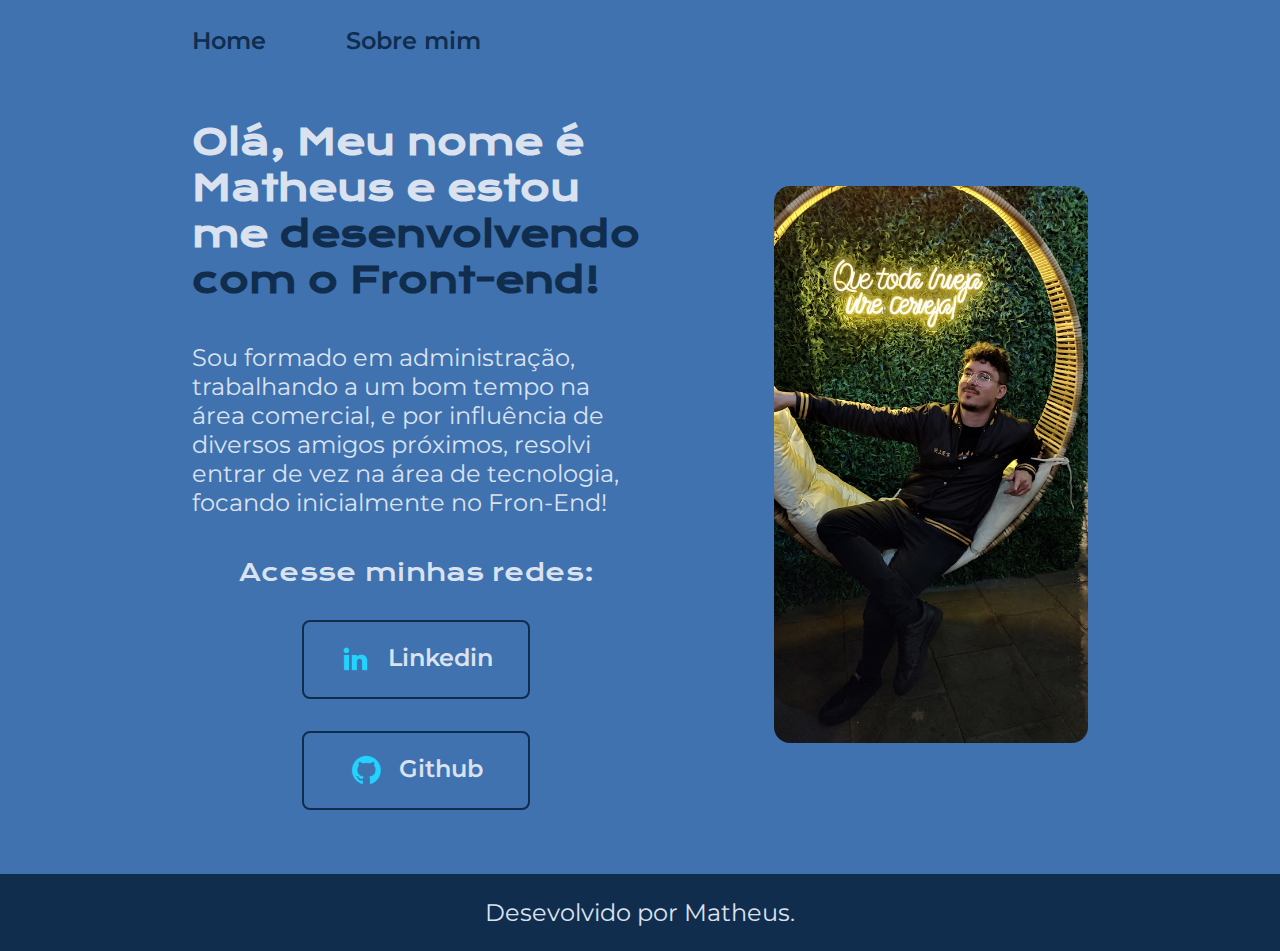
<file: index.html>
<!DOCTYPE html>
<html lang="en">
<head>
    <meta charset="UTF-8">
    <meta name="viewport" content="width=device-width, initial-scale=1.0">
    <link rel="stylesheet" href="./styles/style.css">
    <title>Portifólio</title>
</head>
<body>
    <header class="header">
        <nav class="header__menu">
            <a href="index.html" class="header__menu__link">Home</a>
            <a href="about.html" class="header__menu__link">Sobre mim</a>
        </nav>
    </header>
    <main class="main">
        <section class="main__section">
            <h1 class="main__section__title">Olá, Meu nome é Matheus e estou me <strong class="main__emphasis">desenvolvendo com o Front-end!</strong></h1>
            <p class="main__section__text">Sou formado em administração, trabalhando a um bom tempo na área comercial, e por influência de diversos amigos próximos, resolvi entrar de vez na área de tecnologia, focando inicialmente no Fron-End!</p>
            <div class="main__links">
                <h2 class="main__links__subtitle">Acesse minhas redes:</h2>
                <a class="main__links__nav" href="https://www.linkedin.com/in/matheus-turboli/">
                    <img src="./Assets-aula2-curso3-html-e-css-main/assets/linkedin.png" alt="Linkedin">
                    Linkedin
                </a>
                <a class="main__links__nav" href="https://github.com/Mathath">
                    <img src="./Assets-aula2-curso3-html-e-css-main/assets/github.png" alt="Github">
                    Github
                </a>
            </div>
        </section>
        <img class="profile__img" src="./Assets-aula2-curso3-html-e-css-main/assets/Perfil.jpg" alt="Foto de perfil">
    </main>
    <footer class="footer">
        <p>Desevolvido por Matheus.</p>
    </footer>
</body>
</html>
</file>
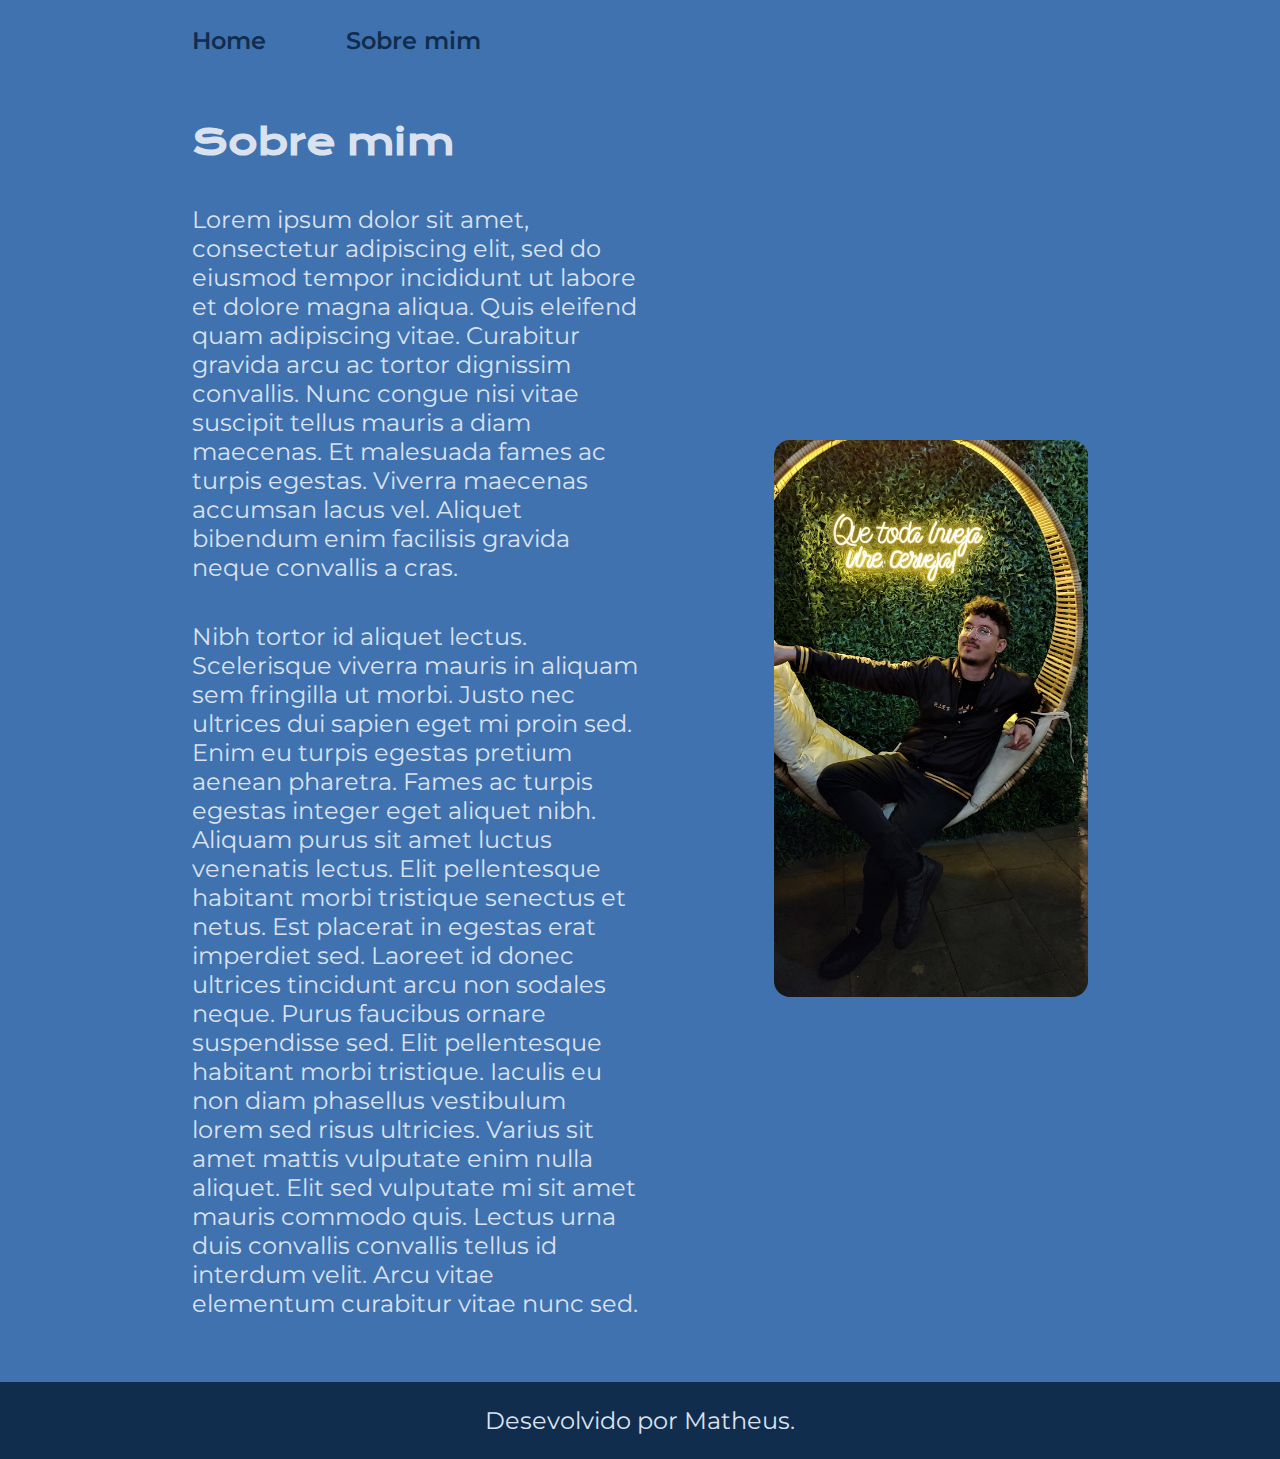
<file: about.html>
<!DOCTYPE html>
<html lang="en">
<head>
    <meta charset="UTF-8">
    <meta name="viewport" content="width=device-width, initial-scale=1.0">
    <link rel="stylesheet" href="./styles/style.css">
    <title>Sobre mim</title>
</head>
<body>
    <header class="header">
        <nav class="header__menu">
            <a href="index.html" class="header__menu__link">Home</a>
            <a href="about.html" class="header__menu__link">Sobre mim</a>
        </nav>
    </header>
    <main class="main">
        <section class="main__section">
            <h1 class="main__section__title">Sobre mim</h1>
            <p class="main__section__text">Lorem ipsum dolor sit amet, consectetur adipiscing elit, sed do eiusmod tempor incididunt ut labore et dolore magna aliqua. Quis eleifend quam adipiscing vitae. Curabitur gravida arcu ac tortor dignissim convallis. Nunc congue nisi vitae suscipit tellus mauris a diam maecenas. Et malesuada fames ac turpis egestas. Viverra maecenas accumsan lacus vel. Aliquet bibendum enim facilisis gravida neque convallis a cras.</p>
            <p class="main__section__text">Nibh tortor id aliquet lectus. Scelerisque viverra mauris in aliquam sem fringilla ut morbi. Justo nec ultrices dui sapien eget mi proin sed. Enim eu turpis egestas pretium aenean pharetra. Fames ac turpis egestas integer eget aliquet nibh. Aliquam purus sit amet luctus venenatis lectus. Elit pellentesque habitant morbi tristique senectus et netus. Est placerat in egestas erat imperdiet sed. Laoreet id donec ultrices tincidunt arcu non sodales neque. Purus faucibus ornare suspendisse sed. Elit pellentesque habitant morbi tristique. Iaculis eu non diam phasellus vestibulum lorem sed risus ultricies. Varius sit amet mattis vulputate enim nulla aliquet. Elit sed vulputate mi sit amet mauris commodo quis. Lectus urna duis convallis convallis tellus id interdum velit. Arcu vitae elementum curabitur vitae nunc sed.</p>
        </section>
        <img class="profile__img" src="./Assets-aula2-curso3-html-e-css-main/assets/Perfil.jpg" alt="Foto de perfil">
    </main>
    <footer class="footer">
        <p>Desevolvido por Matheus.</p>
    </footer>
</body>
</html>
</file>
<file: styles/style.css>
@import url('https://fonts.googleapis.com/css2?family=Krona+One&family=Montserrat:ital,wght@0,100..900;1,100..900&display=swap');

:root {
    --color-first: #3F72AF;
    --color-second: #DBE2EF;
    --color-third: #112D4E; 

    --font-first: "Krona One", sans-serif;
    --font-second: "Montserrat", sans-serif;
}

* {
    margin: 0;
    padding: 0;
}

body {
    background-color: var(--color-first);
    color: var(--color-second);
}

.header {
    padding: 2% 0 0 15%;
}

.header__menu {
    display: flex;
    gap: 80px;
}

.header__menu__link {
    font-family: var(--font-second);
    font-size: 1.5rem;
    font-weight: 600;
    color: var(--color-third);
    text-decoration: none;
}

.main {
    padding: 5% 15%;
    display: flex;
    align-items: center;
    justify-content: space-between;
    gap: 82px;
}

.main__section {
    width: 50%;
    display: flex;
    flex-direction: column;
    gap: 40px;
}

.main__section__title {
    font-size: 2.25rem;
    font-family: var(--font-first);
}

.main__section__text {
    font-size: 1.5rem;
    font-family: var(--font-second);
    font-weight: 400;
}

.main__emphasis {
    color: var(--color-third);
}

.main__links {
    display: flex;
    flex-direction: column;
    justify-content: space-between;
    align-items: center;
    gap: 32px;
}

.main__links__subtitle {
    font-family: var(--font-first);
    font-weight: 400;
    font-size: 1.5rem;
}

.main__links__nav {
    display: flex;
    justify-content: center;
    gap: 16px;
    border: 2px solid var(--color-third);
    width: 50%;
    text-align: center;
    border-radius: 8px;
    font-size: 1.5rem;
    font-weight: 600;
    padding: 21.5px 0;
    text-decoration: none;
    color: var(--color-second);
    font-family: var(--font-second);
}

.main__links__nav:hover {
    background-color: var(--color-third);
}

.profile__img {
    width: 35%;
    border-radius: 16px;
}

.footer {
    padding: 24px;
    color: var(--color-second);
    background-color: var(--color-third);
    text-align: center;
    font-family: var(--font-second);
    font-size: 1.5rem;
    font-weight: 400;
}

@media (max-width: 1200px) {
    .header {
        padding: 6%;
    }

    .header__menu {
        justify-content: center;
    }

    .main {
        flex-direction: column-reverse;
        padding: 5%;
    }

    .main__section {
        width: auto;
    }
}
</file>
